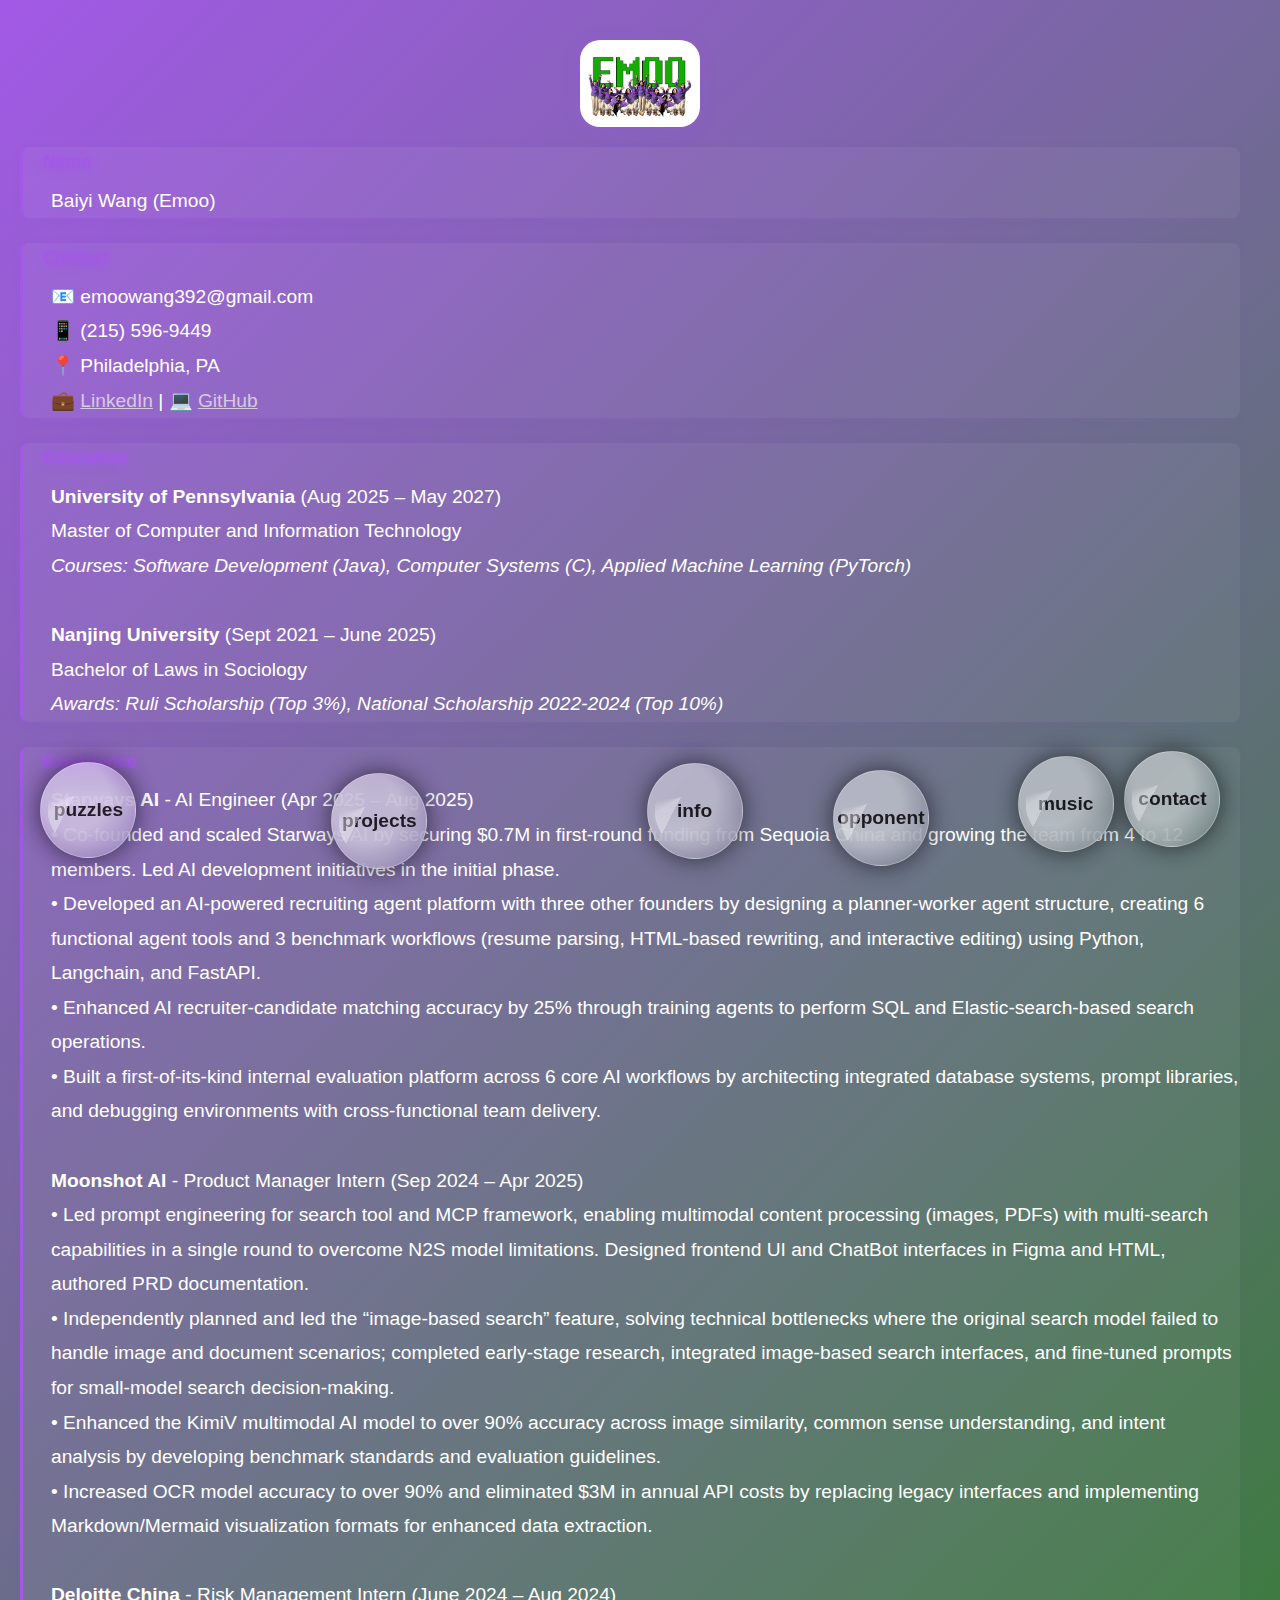
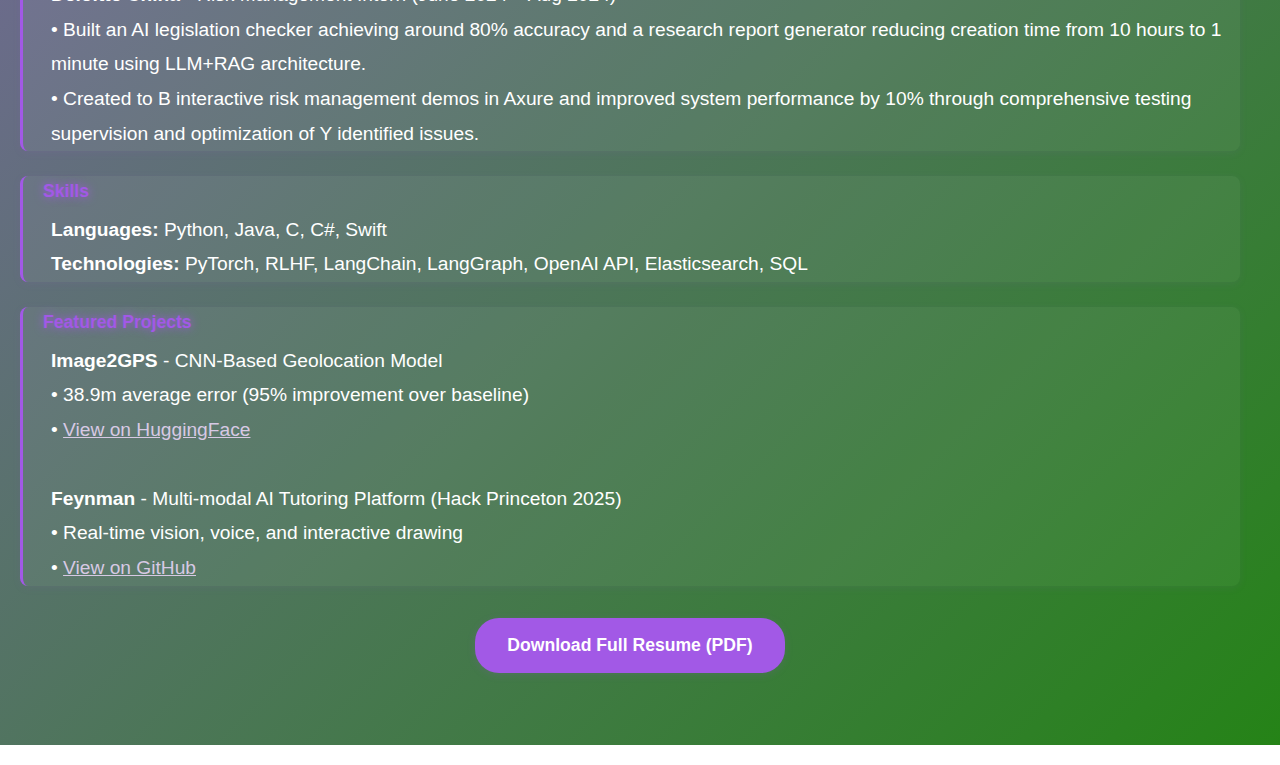
<file: resume.html>
<!DOCTYPE html>
<html lang="en">
<head>
  <meta charset="UTF-8">
  <meta name="viewport" content="width=device-width, initial-scale=1.0">
  <link rel="preconnect" href="https://fonts.googleapis.com">
  <link rel="preconnect" href="https://fonts.gstatic.com" crossorigin>
  <link href="https://fonts.googleapis.com/css2?family=Creepster&family=Nosifer&family=UnifrakturMaguntia&display=swap" rel="stylesheet">
  <link rel="stylesheet" href="styles.css">
  <style>
    .info-page {
      opacity: 0;
      transition: opacity 1s ease-in;
      /* keep display: flex or block as needed */
    }
    .info-page.active {
      opacity: 1;
    }
    .download-btn {
    display: inline-block;
    padding: 10px 20px;
    background-color: hsl(273, 79%, 47%);
    color: white;
    text-decoration: none;
    border-radius: 5px;
    font-weight: bold;
    transition: background-color 0.3s;
}

.download-btn:hover {
    background-color: hwb(257 19% 36%);
}
  </style>
</head>
<body>
  <div class="background"></div>
  <div class="liquid-glass"></div>

  <!-- Resume Page -->
<div class="resumePage">
</div>


  <!-- Bubble Container -->
  <div id="bubbleContainer" style="position:fixed; left:0; top:0; width:100vw; height:100vh; z-index:10; pointer-events:none;"></div>
  <!-- Bubble Canvas (background only, not interactive) -->
  <canvas id="bubbleCanvas" style="position:fixed; left:0; top:0; width:100vw; height:100vh; z-index:2; pointer-events:none;"></canvas>
  <script src="bubbles.js"></script>

  <script>
    // Image slider logic
    const sliderImages = [
      'assets/pic1.jpg',
      'assets/pic2.jpeg',
      'assets/pic3.jpeg'
    ];
    let sliderIndex = 0;
    window.addEventListener('DOMContentLoaded', function() {
      // Fade in info page
      document.getElementById('infoPage').classList.add('active');
      const sliderImage = document.getElementById('sliderImage');
      setInterval(() => {
        sliderIndex = (sliderIndex + 1) % sliderImages.length;
        sliderImage.src = sliderImages[sliderIndex];
      }, 5000);
    });
    
    console.log(`
     _____________________________________________________________________
    < Though really don't know why you checking console for resume page... >
     ---------------------------------------------------------------------
             \\      .
              \\   ":"
                   ___:____     |"\\/|
               ,'        \`.    \\  /
               |  O        \\___/  |
               ~^~^~^~^~^~^~^~^~^~^~^~^~
    `);
  </script>

  <div class="info-page active" id="resumePage">
    <div class="info-logo-container">
      <img src="assets/amazing.png" alt="Logo" class="info-logo" />
    </div>
    <div class="info-content">
        <div class="info-item">
          <div class="info-label">Name</div>
          <div class="info-value">Baiyi Wang (Emoo)</div>
        </div>
        
        <div class="info-item">
          <div class="info-label">Contact</div>
          <div class="info-value">
            📧 emoowang392@gmail.com<br>
            📱 (215) 596-9449<br>
            📍 Philadelphia, PA<br>
            💼 <a href="https://www.linkedin.com/in/baiyi-wang-8819262bb" target="_blank" style="color: hsl(271, 33%, 84%);">LinkedIn</a> | 
            💻 <a href="https://github.com/emoow" target="_blank" style="color: hsl(271, 33%, 84%);">GitHub</a>
          </div>
        </div>
        
        <div class="info-item">
          <div class="info-label">Education</div>
          <div class="info-value">
            <strong>University of Pennsylvania</strong> (Aug 2025 – May 2027)<br>
            Master of Computer and Information Technology<br>
            <em>Courses: Software Development (Java), Computer Systems (C), Applied Machine Learning (PyTorch)</em>
            <br><br>
            <strong>Nanjing University</strong> (Sept 2021 – June 2025)<br>
            Bachelor of Laws in Sociology<br>
            <em>Awards: Ruli Scholarship (Top 3%), National Scholarship 2022-2024 (Top 10%)</em>
          </div>
        </div>
        
        <div class="info-item">
          <div class="info-label">Experience</div>
          <div class="info-value">
            <strong>Starways AI</strong> - AI Engineer (Apr 2025 – Aug 2025)<br>
            • Co-founded and scaled Starways AI by securing $0.7M in first-round funding from Sequoia China and growing the team from 4 to 12 members. Led AI development initiatives in the initial phase.<br>
            • Developed an AI-powered recruiting agent platform with three other founders by designing a planner-worker agent structure, creating 6 functional agent tools and 3 benchmark workflows (resume parsing, HTML-based rewriting, and interactive editing) using Python, Langchain, and FastAPI.<br>
            • Enhanced AI recruiter-candidate matching accuracy by 25% through training agents to perform SQL and Elastic-search-based search operations.<br>
            • Built a first-of-its-kind internal evaluation platform across 6 core AI workflows by architecting integrated database systems, prompt libraries, and debugging environments with cross-functional team delivery.<br><br>
            
            <strong>Moonshot AI</strong> - Product Manager Intern (Sep 2024 – Apr 2025)<br>
            • Led prompt engineering for search tool and MCP framework, enabling multimodal content processing (images, PDFs) with multi-search capabilities in a single round to overcome N2S model limitations. Designed frontend UI and ChatBot interfaces in Figma and HTML, authored PRD documentation.<br>
            • Independently planned and led the “image-based search” feature, solving technical bottlenecks where the original search model failed to handle image and document scenarios; completed early-stage research, integrated image-based search interfaces, and fine-tuned prompts for small-model search decision-making.<br>
            • Enhanced the KimiV multimodal AI model to over 90% accuracy across image similarity, common sense understanding, and intent analysis by developing benchmark standards and evaluation guidelines.<br>
            • Increased OCR model accuracy to over 90% and eliminated $3M in annual API costs by replacing legacy interfaces and implementing Markdown/Mermaid visualization formats for enhanced data extraction.<br><br>
            
            <strong>Deloitte China</strong> - Risk Management Intern (June 2024 – Aug 2024)<br>
            • Built an AI legislation checker achieving around 80% accuracy and a research report generator reducing creation time from 10 hours to 1 minute using LLM+RAG architecture.<br>
            • Created to B interactive risk management demos in Axure and improved system performance by 10% through comprehensive testing supervision and optimization of Y identified issues.
          </div>
        </div>
        
        <div class="info-item">
          <div class="info-label">Skills</div>
          <div class="info-value">
            <strong>Languages:</strong> Python, Java, C, C#, Swift<br>
            <strong>Technologies:</strong> PyTorch, RLHF, LangChain, LangGraph, OpenAI API, Elasticsearch, SQL
          </div>
        </div>
        
        <div class="info-item">
          <div class="info-label">Featured Projects</div>
          <div class="info-value">
            <strong>Image2GPS</strong> - CNN-Based Geolocation Model<br>
            • 38.9m average error (95% improvement over baseline)<br>
            • <a href="https://huggingface.co/cis519FinalProject" target="_blank" style="color: hsl(271, 33%, 84%);">View on HuggingFace</a><br><br>
            
            <strong>Feynman</strong> - Multi-modal AI Tutoring Platform (Hack Princeton 2025)<br>
            • Real-time vision, voice, and interactive drawing<br>
            • <a href="https://github.com/danleeaj/feynman" target="_blank" style="color: hsl(271, 33%, 84%);">View on GitHub</a>
          </div>
        </div>
        
        <div style="margin: 32px 0; text-align: center;">
          <a href="assets/Baiyi wang resume.pdf" download class="download-btn" style="background:#a259e6;color:#fff;padding:12px 32px;border-radius:24px;font-size:1.1rem;font-weight:600;text-decoration:none;box-shadow:0 2px 8px rgba(162,89,230,0.15);transition:background 0.2s;">Download Full Resume (PDF)</a>
        </div>
      </div>
    
  </div>
</body>
</html>
</file>
<file: styles.css>
* {
    margin: 0;
    padding: 0;
    box-sizing: border-box;
}

body {
    font-family: 'UnifrakturMaguntia', cursive;
    min-height: 100vh;
    overflow: hidden;
    position: relative;
}

/* Dark liquid glass background */
.background {
    position: fixed;
    top: 0;
    left: 0;
    width: 100%;
    height: 100%;
    background: linear-gradient(135deg, #0a0a0a 0%, #153309 50%, #1f3e16 100%);
    z-index: -2;
}

/* Animated liquid glass effect */
.liquid-glass {
    position: fixed;
    top: 0;
    left: 0;
    width: 100%;
    height: 100%;
    background: 
    radial-gradient(circle at 20% 50%, rgba(100, 50, 200, 0.15) 0%, transparent 50%),
    radial-gradient(circle at 80% 80%, rgba(200, 50, 100, 0.15) 0%, transparent 50%),
    radial-gradient(circle at 40% 20%, rgba(50, 150, 200, 0.1) 0%, transparent 50%);
    backdrop-filter: blur(20px);
    -webkit-backdrop-filter: blur(20px);
    animation: liquidMove 20s ease-in-out infinite;
    z-index: -1;
}

@keyframes liquidMove {
    0%, 100% {
    transform: translate(0, 0) scale(1);
    opacity: 0.8;
    }
    33% {
    transform: translate(30px, -30px) scale(1.1);
    opacity: 0.9;
    }
    66% {
    transform: translate(-20px, 20px) scale(0.9);
    opacity: 0.7;
    }
}

/* Landing page */
.landing-page {
    display: flex;
    flex-direction: column;
    justify-content: center;
    align-items: center;
    min-height: 100vh;
    padding: 20px;
    position: relative;
    z-index: 1;
}

.question-container {
    background: rgba(255, 255, 255, 0.05);
    backdrop-filter: blur(10px);
    -webkit-backdrop-filter: blur(10px);
    border: 1px solid rgba(255, 255, 255, 0.1);
    border-radius: 20px;
    padding: 60px 40px;
    box-shadow: 
    0 8px 32px 0 rgba(0, 0, 0, 0.37),
    inset 0 0 0 1px rgba(255, 255, 255, 0.1);
    text-align: center;
    max-width: 600px;
    width: 100%;
    animation: fadeIn 1s ease-in;
}

@keyframes fadeIn {
    from {
    opacity: 0;
    transform: translateY(20px);
    }
    to {
    opacity: 1;
    transform: translateY(0);
    }
}

.question {
    font-size: 3.5rem;
    color: #ffffff;
    text-shadow: 
    0 0 10px rgba(255, 255, 255, 0.5),
    0 0 20px rgba(150, 100, 255, 0.5),
    0 0 30px rgba(150, 100, 255, 0.3);
    margin-bottom: 40px;
    letter-spacing: 2px;
    line-height: 1.2;
}

.input-container {
    position: relative;
    margin-top: 30px;
}

.answer-input {
    background: rgba(0, 0, 0, 0.3);
    border: 2px solid rgba(255, 255, 255, 0.2);
    border-radius: 10px;
    padding: 15px 20px;
    font-size: 1.5rem;
    color: #ffffff;
    font-family: 'UnifrakturMaguntia', cursive;
    width: 100%;
    max-width: 300px;
    text-align: center;
    outline: none;
    transition: all 0.3s ease;
    backdrop-filter: blur(5px);
    -webkit-backdrop-filter: blur(5px);
}

.answer-input:focus {
    border-color: rgba(115, 34, 165, 0.6);
    box-shadow: 
    0 0 20px rgba(150, 100, 255, 0.4),
    inset 0 0 20px rgba(150, 100, 255, 0.1);
}

.answer-input::placeholder {
    color: rgba(255, 255, 255, 0.3);
    font-size: 1.2rem;
}

.hint {
    margin-top: 20px;
    font-size: 1rem;
    font-style: italic;
    background: linear-gradient(90deg, #6a5cff, #1aff64);
    -webkit-background-clip: text;
    -webkit-text-fill-color: transparent;
    opacity: 0.8;
}

/* Info page */
.info-page {
    /* display: none; */
    flex-direction: column;
    justify-content: center;
    align-items: center;
    min-height: 100vh;
    padding: 40px 20px;
    position: relative;
    z-index: 1;
    /* theme color based on amazing.png, e.g. vibrant purple-pink */
    background: linear-gradient(135deg, #a259e6 0%, #258317 100%);
}

.info-page.active {
    display: flex;
    animation: fadeIn 1s ease-in;
}

.info-logo-container {
    width: 100%;
    display: flex;
    justify-content: center;
    margin-bottom: 20px;
}

.info-logo {
    max-width: 120px;
    height: auto;
    border-radius: 20px;
    box-shadow: 0 4px 16px rgba(162,89,230,0.25);
    background: #fff;
    padding: 8px;
}

.info-container {
    display: flex;
    flex-direction: row;
    justify-content: space-between;
    align-items: flex-start;
    background: rgba(255, 255, 255, 0.05);
    backdrop-filter: blur(10px);
    -webkit-backdrop-filter: blur(10px);
    border: 1px solid rgba(255, 255, 255, 0.1);
    border-radius: 20px;
    padding: 40px 20px;
    box-shadow: 
    0 8px 32px 0 rgba(0, 0, 0, 0.37),
    inset 0 0 0 1px rgba(255, 255, 255, 0.1);
    max-width: 900px;
    width: 100%;
}

.info-content {
    flex: 1;
    color: rgba(255, 255, 255, 0.9);
    font-size: 1.3rem;
    line-height: 1.8;
    text-align: left;
    padding-right: 20px;
}

.info-image-slider {
    flex: 1;
    display: flex;
    align-items: center;
    justify-content: center;
    min-width: 0;
    padding-left: 20px;
}

.info-page, .info-content, .info-title, .info-item, .info-label, .info-value {
    font-family: -apple-system, BlinkMacSystemFont, 'Segoe UI', 'Roboto', 'Helvetica Neue', Arial, sans-serif;
}
.info-title {
    font-size: 3rem;
    font-weight: 800;
    color: #fff;
    letter-spacing: 2px;
    text-shadow: 0 0 10px #a259e6, 0 0 20px #37ca4a;
    margin-bottom: 40px;
    text-align: center;
    border-bottom: 2px solid #a259e6;
    padding-bottom: 10px;
}
.info-item {
    margin-bottom: 25px;
    padding-left: 20px;
    border-left: 3px solid #a259e6;
    background: rgba(255,255,255,0.05);
    border-radius: 8px;
    box-shadow: 0 2px 8px rgba(162,89,230,0.08);
}
.info-label {
    color: #a259e6;
    font-weight: bold;
    margin-bottom: 5px;
    font-size: 1.1rem;
    text-shadow: 0 0 10px #a259e6;
}
.info-value {
    color: #fff;
    font-size: 1.2rem;
    font-weight: 500;
    margin-left: 8px;
}

@media (max-width: 768px) {
    .question {
    font-size: 2.5rem;
    }

    .info-title {
    font-size: 2rem;
    }

    .info-content {
    font-size: 1.1rem;
    }

    .question-container,
    .info-container {
    padding: 40px 20px;
    }

    .info-container {
    flex-direction: column;
    }

    .info-image-slider {
    padding-left: 0;
    margin-top: 20px;
    }
}
</file>
